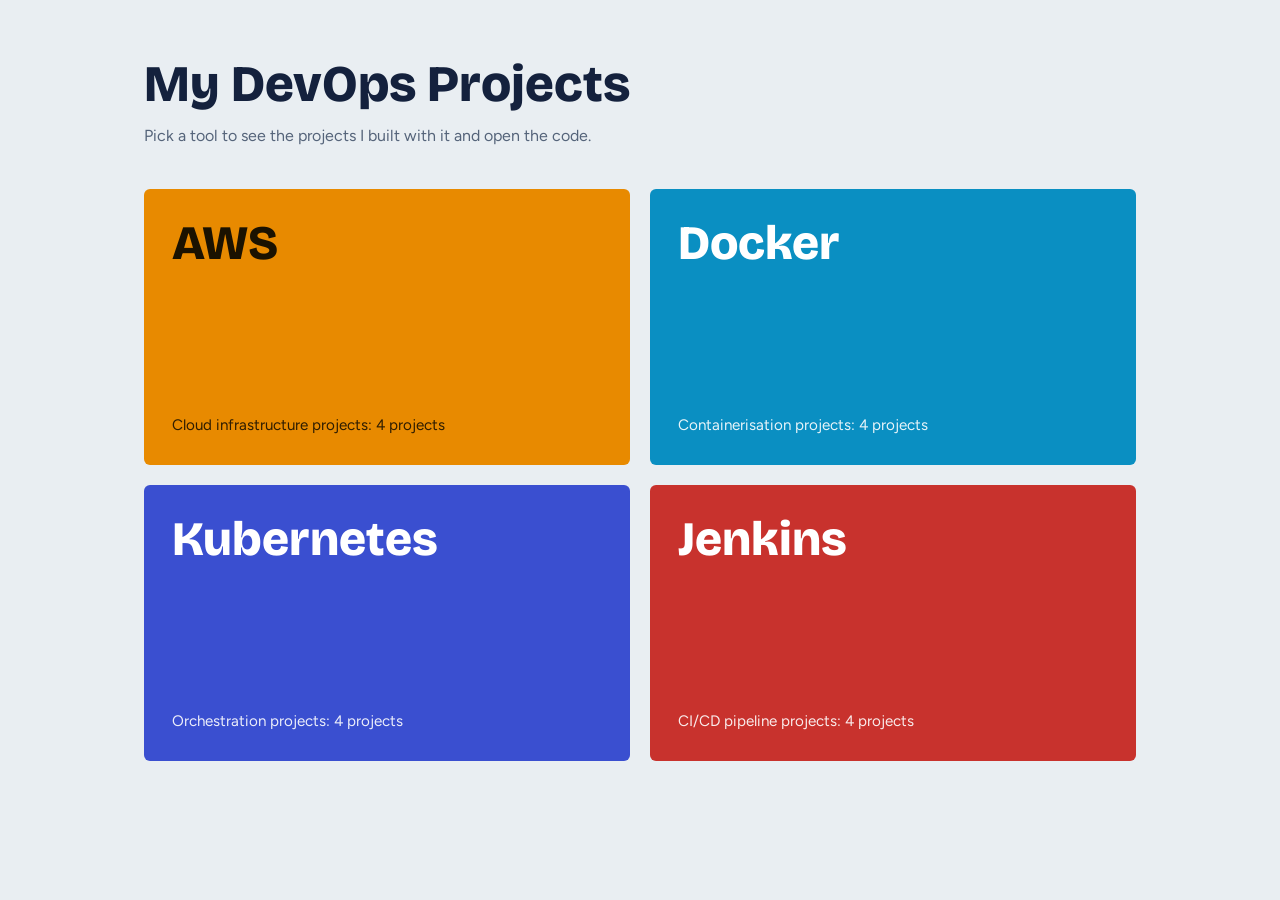
<file: index.html>
<!DOCTYPE html>
<html lang="en">
<head>
<meta charset="UTF-8">
<meta name="viewport" content="width=device-width, initial-scale=1">
<title>My DevOps Projects</title>
<link rel="preconnect" href="https://fonts.googleapis.com">
<link href="https://fonts.googleapis.com/css2?family=Bricolage+Grotesque:wght@600;800&family=Figtree:wght@400;600&display=swap" rel="stylesheet">
<link rel="stylesheet" href="style.css">
</head>
<body>
<main>
  <!-- HOME VIEW -->
  <section id="home">
    <div class="intro">
      <h1>My DevOps Projects</h1>
      <p>Pick a tool to see the projects I built with it and open the code.</p>
    </div>
    <div class="grid" id="grid"></div>
  </section>

  <!-- DETAIL VIEW -->
  <section id="detail" hidden>
    <button class="back" id="back">Back to all projects</button>
    <div class="detail-head" id="detailHead"></div>
    <div class="sections" id="sections"></div>
  </section>
</main>

<script>
/* ============================================================
   EDIT THIS PART: add your project names, short descriptions
   and repo links. Each tool has 4 sections. Under each section,
   put one or more links in the "repos" list:
     { label: "Repo name", url: "https://github.com/you/repo" }
   Leave "repos" empty ( [] ) until you have a link.
   ============================================================ */
const DATA = {
  aws: {
    title: "AWS", cls: "aws", tagline: "Cloud infrastructure projects",
    sections: [
      { name: "Project 1", desc: "Short description of this project.", repos: [ { label: "GitHub repo", url: "" } ] },
      { name: "Project 2", desc: "Short description of this project.", repos: [] },
      { name: "Project 3", desc: "Short description of this project.", repos: [] },
      { name: "Project 4", desc: "Short description of this project.", repos: [] }
    ]
  },
  docker: {
    title: "Docker", cls: "docker", tagline: "Containerisation projects",
    sections: [
      { name: "Project 1", desc: "short", repos: [ { label: "GitHub Repo", 
                                                                                                            url: "https://github.com/sneha09818/docker_V1" } ] },
      { name: "Project 2", desc: "Short description of this project.", repos: [] },
      { name: "Project 3", desc: "Short description of this project.", repos: [] },
      { name: "Project 4", desc: "Short description of this project.", repos: [] }
    ]
  },
  kubernetes: {
    title: "Kubernetes", cls: "k8s", tagline: "Orchestration projects",
    sections: [
      { name: "Project 1", desc: "Short description of this project.", repos: [] },
      { name: "Project 2", desc: "Short description of this project.", repos: [] },
      { name: "Project 3", desc: "Short description of this project.", repos: [] },
      { name: "Project 4", desc: "Short description of this project.", repos: [] }
    ]
  },
  jenkins: {
    title: "Jenkins", cls: "jenkins", tagline: "CI/CD pipeline projects",
    sections: [
      { name: "Project 1", desc: "Short description of this project.", repos: [] },
      { name: "Project 2", desc: "Short description of this project.", repos: [] },
      { name: "Project 3", desc: "Short description of this project.", repos: [] },
      { name: "Project 4", desc: "Short description of this project.", repos: [] }
    ]
  }
};
/* ================= END OF EDIT AREA ================= */

const $ = id => document.getElementById(id);
const esc = s => String(s).replace(/[&<>"]/g, c => ({'&':'&amp;','<':'&lt;','>':'&gt;','"':'&quot;'}[c]));

// Build the 4 home blocks
$('grid').innerHTML = Object.entries(DATA).map(([key, d]) =>
  `<button class="block ${d.cls}" data-key="${key}">
     <h2>${esc(d.title)}</h2>
     <span>${esc(d.tagline)}: 4 projects</span>
   </button>`).join('');

$('grid').addEventListener('click', e => {
  const b = e.target.closest('.block');
  if (b) location.hash = b.dataset.key;
});
$('back').addEventListener('click', () => { location.hash = ''; });

function show() {
  const key = location.hash.slice(1);
  const d = DATA[key];
  $('home').hidden = !!d;
  $('detail').hidden = !d;
  if (!d) { window.scrollTo(0, 0); return; }

  const colors = { aws: '#e88a00', docker: '#0a8fc2', k8s: '#3a4fd0', jenkins: '#c8322d' };
  $('detail').style.setProperty('--c', colors[d.cls]);
  $('detailHead').innerHTML = `<h1>${esc(d.title)}</h1><p>${esc(d.tagline)}</p>`;
  $('sections').innerHTML = d.sections.map(s => {
    const links = s.repos.filter(r => r.url).map(r =>
      `<li><a href="${esc(r.url)}" target="_blank" rel="noopener">${esc(r.label)}</a></li>`).join('');
    return `<article class="section">
      <h3>${esc(s.name)}</h3>
      <p>${esc(s.desc)}</p>
      <ul>${links || '<li class="empty">Repo links coming soon.</li>'}</ul>
    </article>`;
  }).join('');
  window.scrollTo(0, 0);
}
window.addEventListener('hashchange', show);
show();
</script>
</body>
</html>
</file>
<file: style.css>
:root {
  --bg: #e9eef2;
  --ink: #14213d;
  --muted: #55647a;
  --card: #ffffff;
  --line: #cdd6e0;
  --head: 'Bricolage Grotesque', 'Segoe UI', sans-serif;
  --body: 'Figtree', 'Segoe UI', sans-serif;
}
* { box-sizing: border-box; margin: 0; }
body { background: var(--bg); color: var(--ink); font-family: var(--body); line-height: 1.55; min-height: 100vh; }
main { max-width: 1040px; margin: 0 auto; padding: 56px 24px 80px; }
h1, h2, h3 { font-family: var(--head); line-height: 1.1; }
.intro h1 { font-size: clamp(2rem, 5vw, 3.2rem); font-weight: 800; }
.intro p { color: var(--muted); margin-top: 12px; max-width: 52ch; }

/* Home: 4 blocks */
.grid { display: grid; grid-template-columns: repeat(2, 1fr); gap: 20px; margin-top: 40px; }
.block {
  all: unset; cursor: pointer; display: flex; flex-direction: column; justify-content: space-between;
  min-height: 220px; padding: 28px; border-radius: 6px; color: #fff; background: var(--c);
  transition: transform .18s ease, box-shadow .18s ease;
}
.block:hover { transform: translateY(-4px); box-shadow: 0 14px 28px rgba(20,33,61,.22); }
.block:focus-visible { outline: 3px solid var(--ink); outline-offset: 3px; }
.block h2 { font-size: clamp(2rem, 4.5vw, 3rem); font-weight: 800; }
.block span { font-size: .95rem; opacity: .9; }
.block.aws { --c: #e88a00; color: #1b1200; }
.block.docker { --c: #0a8fc2; }
.block.k8s { --c: #3a4fd0; }
.block.jenkins { --c: #c8322d; }

/* Detail view */
.back {
  all: unset; cursor: pointer; font-weight: 600; color: var(--ink); padding: 6px 0; border-bottom: 2px solid var(--ink);
}
.back:focus-visible { outline: 3px solid var(--ink); outline-offset: 4px; }
.detail-head { margin-top: 28px; padding-left: 18px; border-left: 10px solid var(--c); }
.detail-head h1 { font-size: clamp(2.2rem, 6vw, 3.6rem); font-weight: 800; }
.detail-head p { color: var(--muted); margin-top: 6px; }
.sections { display: grid; grid-template-columns: repeat(2, 1fr); gap: 20px; margin-top: 32px; }
.section { background: var(--card); border: 1px solid var(--line); border-top: 6px solid var(--c); border-radius: 6px; padding: 22px; }
.section h3 { font-size: 1.3rem; font-weight: 600; }
.section p { color: var(--muted); font-size: .95rem; margin: 6px 0 14px; }
.section ul { list-style: none; padding: 0; display: grid; gap: 8px; }
.section a { color: var(--ink); font-weight: 600; text-decoration: underline; text-decoration-color: var(--c); text-underline-offset: 4px; text-decoration-thickness: 2px; word-break: break-word; }
.section a:hover { background: var(--bg); }
.empty { color: var(--muted); font-style: italic; }
[hidden] { display: none !important; }

@media (max-width: 680px) {
  .grid, .sections { grid-template-columns: 1fr; }
  main { padding-top: 36px; }
}
@media (prefers-reduced-motion: reduce) { .block { transition: none; } }
</file>
